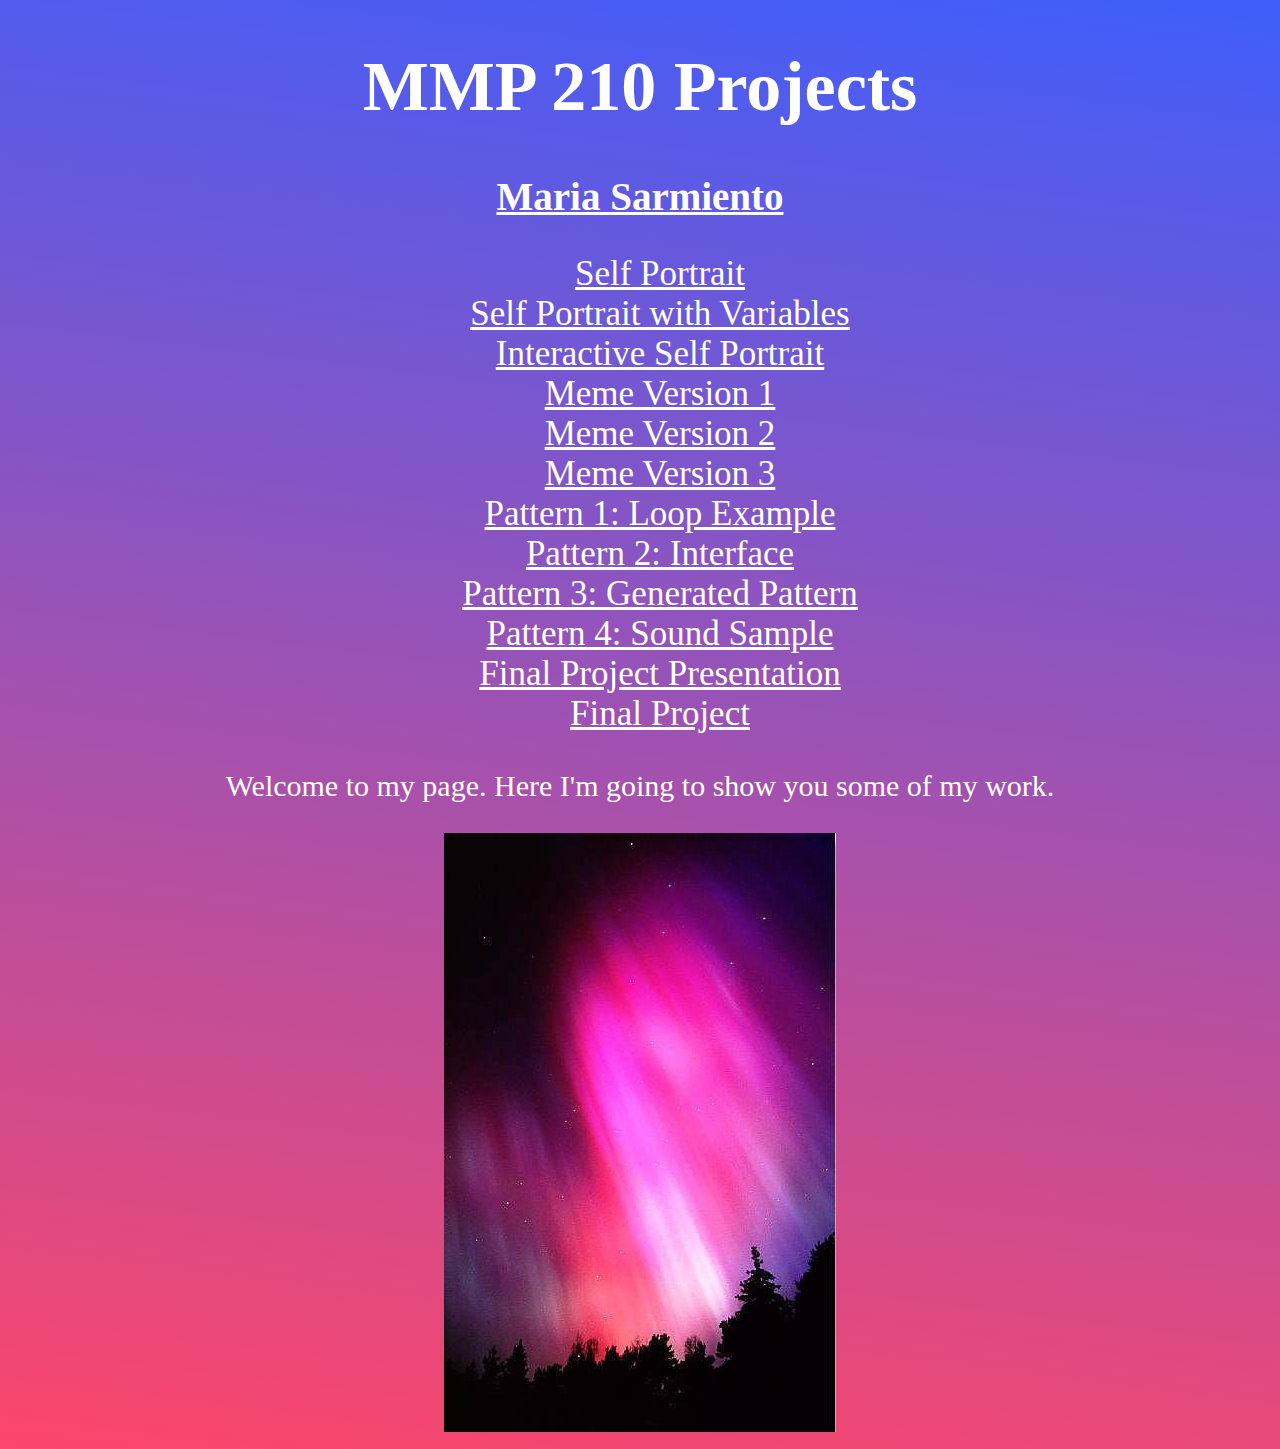
<file: index.html>
<!DOCTYPE html>
<html>
<head>
	<title>MMP 210</title>
	<meta charset="UFT-8">
	<link href="style.css" type="text/css" rel="stylesheet">
</head>
<body>
	<div id="container">
		<h1>MMP 210 Projects</h1>
		<h2> Maria Sarmiento</h2>
<ul>
	<li class="link"><a href="self_portrait/index.html">Self Portrait</a></li>
	<li class="link"><a href="Variables/index.html">Self Portrait with Variables</a></li>
	<li class="link"><a href="Interactive/index.html">Interactive Self Portrait</a></li>

	<li class="link"><a href="Meme v1/index.html">Meme Version 1 </a></li>
	<li class="link"><a href="Meme v2/index.html">Meme Version 2 </a></li>
	<li class="link"><a href="Meme v3/index.html">Meme Version 3 </a></li>

	<li class="link"><a href="Loop/index.html">Pattern 1: Loop Example </a></li>
	<li class="link"><a href="DOM"> Pattern 2: Interface </a></li>
	<li class="link"><a href="Pattern_3"> Pattern 3: Generated Pattern </a></li>
	<li class="link"><a href="Sound"> Pattern 4: Sound Sample </a></li>

	<li class="link"><a href="Presentation"> Final Project Presentation</a></li>
	<li class="link"><a href="Final project"> Final Project </a></li>
	
	
</ul>
<p>Welcome to my page. Here I'm going to show you some of my work.</p>
<img src="skye.jpg">
</div>
</body>
</html>
</file>
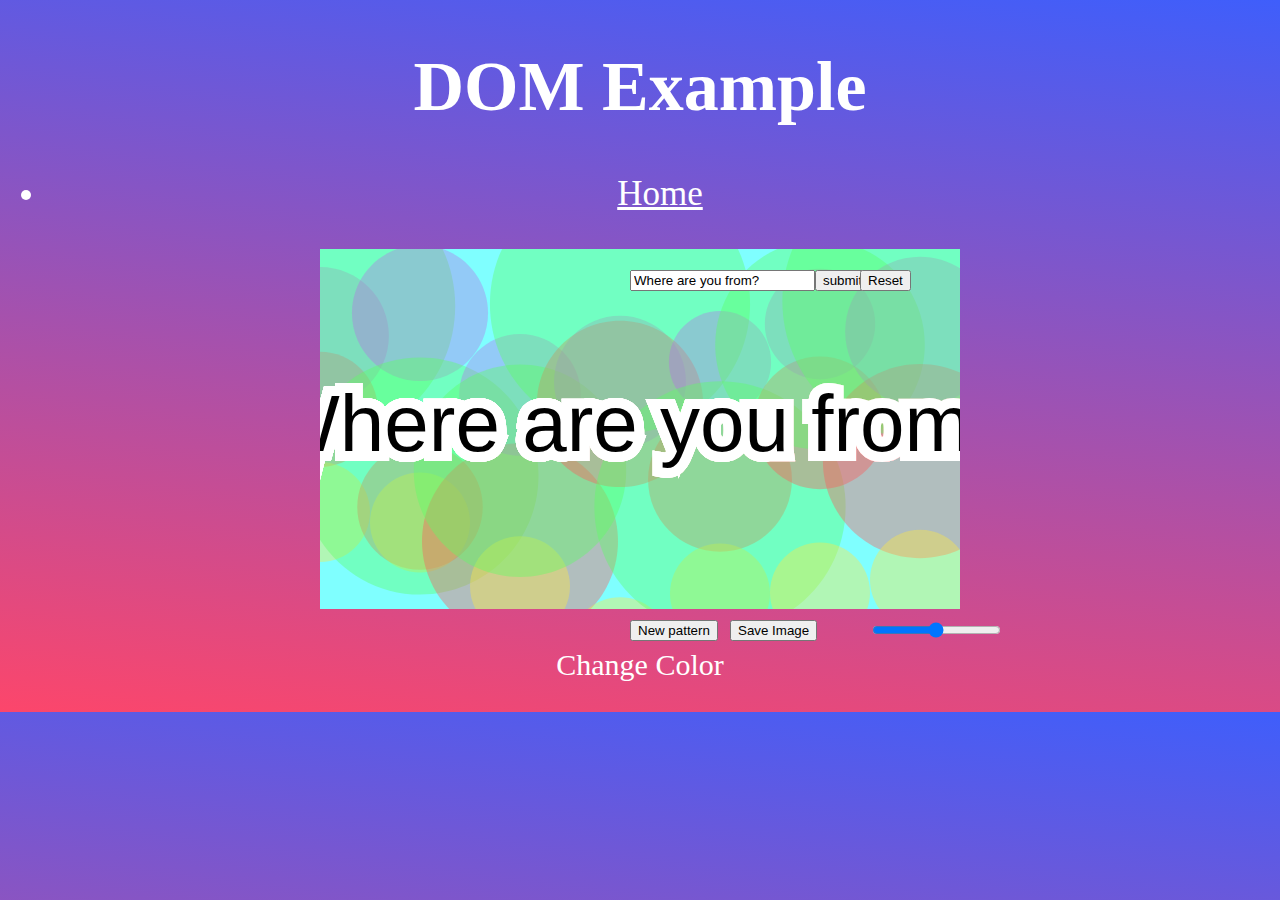
<file: DOM/index.html>
<!DOCTYPE html>
<html>
<head>
	<title> Pattern 2: Interface </title>
	<meta charset="UFT-8">
	<link rel="stylesheet" type="text/css" href="../style.css">
</head>
<body>
	<div id="container">
		<h1> DOM Example </h1>
		
<ul>
	<li><a href="../index.html">Home</a></li>
	
</ul>
</div>





<script src="p5.min.js"></script>
<script src="sketch.js"></script>

</body>
</html>
</file>
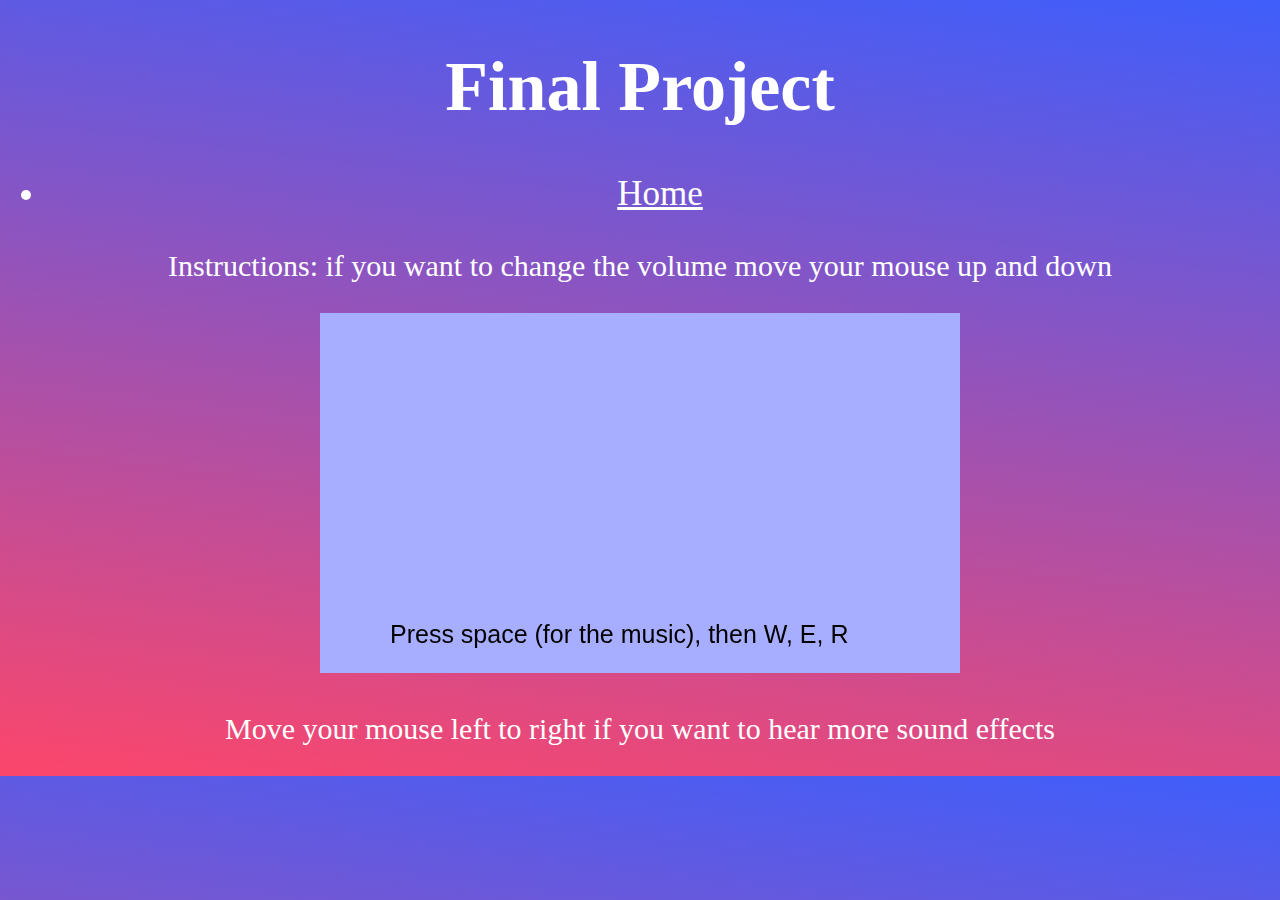
<file: Final project/index.html>
<!DOCTYPE html>
<html>
<head>
	<title> Final Project </title>
	<meta charset="UFT-8">
	<link rel="stylesheet" type="text/css" href="../style.css">
</head>
<body>
	<div id="container">
		<h1> Final Project </h1>
		
<ul>
	<li><a href="../index.html">Home</a></li>
	
</ul>

<p>Instructions: if you want to change the volume move your mouse up and down
</p>

</div>


<script src="p5.min.js"></script>
<script src="p5.sound.js"></script>
<script src="sketch.js"></script>

</body>
</html>
</file>
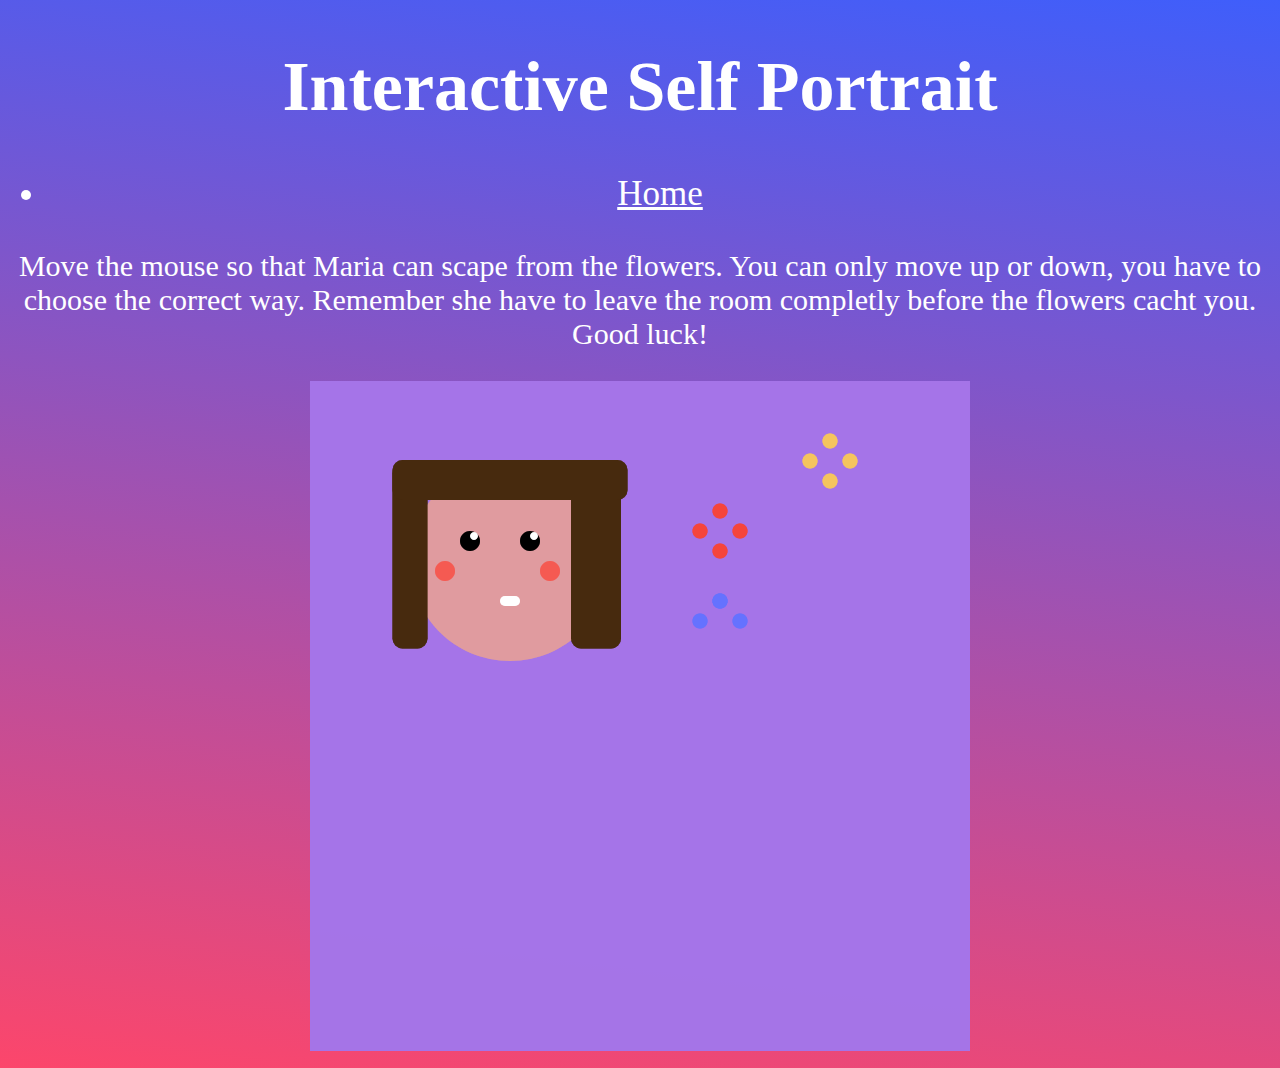
<file: Interactive/index.html>
<!DOCTYPE html>
<html>
<head>
	<title> Interactive Self Portrait with Variables </title>
	<meta charset="UFT-8">
	<link href="style.css" type="text/css" rel="stylesheet">
</head>
<body>
	<div id="container">
		<h1> Interactive Self Portrait </h1>
		
<ul>
	<li><a href="../index.html">Home</a></li>
	
</ul>

<p>Move the mouse so that Maria can scape from the flowers.
You can only move up or down, you have to choose the correct way. Remember she have to leave the room completly before the flowers cacht you. Good luck!</p>

</div>

<script src="p5.min.js"></script>
<script src="sketch.js"></script>

</body>
</html>
</file>
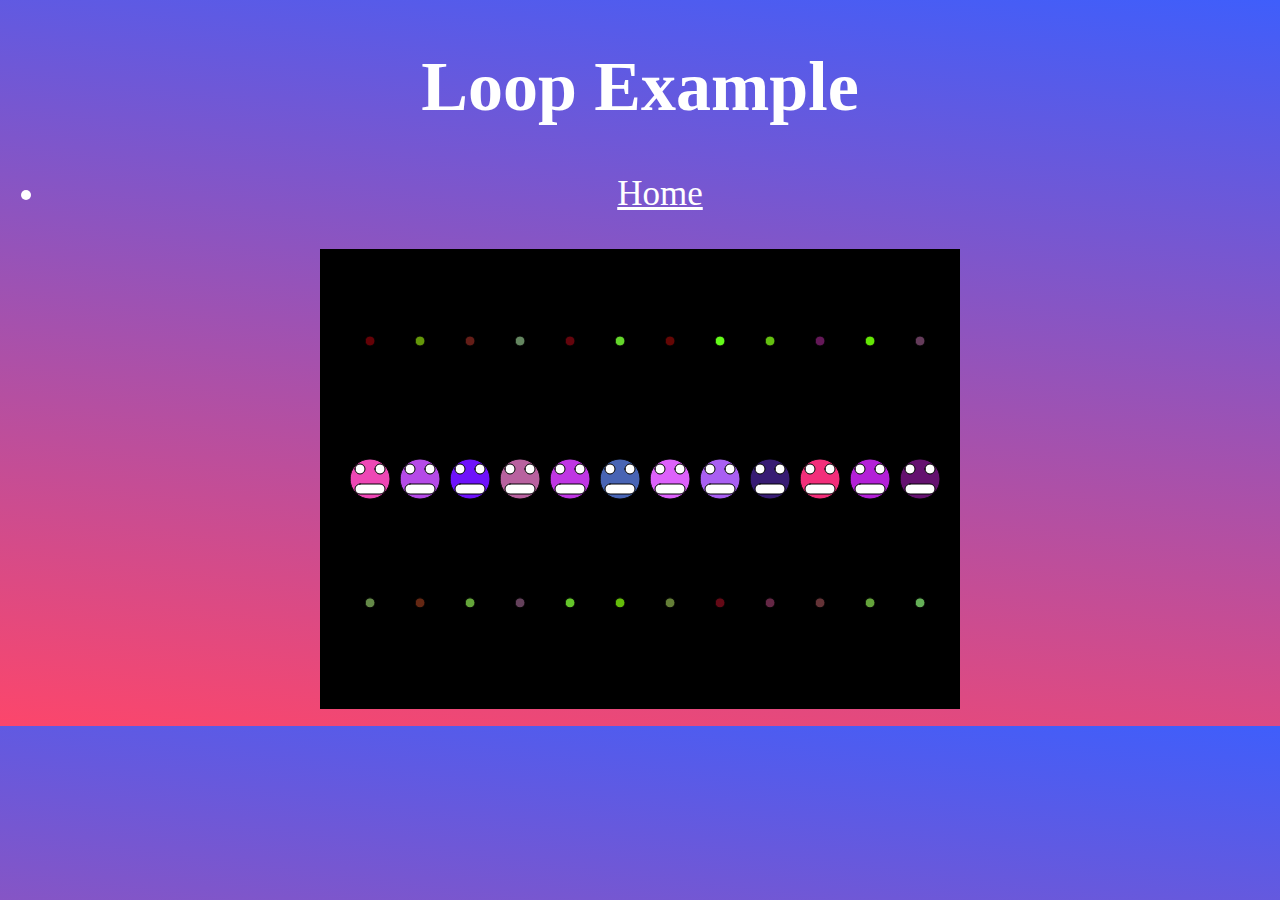
<file: Loop/index.html>
<!DOCTYPE html>
<html>
<head>
	<title> Loop Example </title>
	<meta charset="UFT-8">
	<link rel="stylesheet" type="text/css" href="../style.css">
</head>
<body>
	<div id="container">
		<h1> Loop Example </h1>
		
<ul>
	<li><a href="../index.html">Home</a></li>
	
</ul>


</div>

<script src="p5.min.js"></script>
<script src="sketch.js"></script>

</body>
</html>
</file>
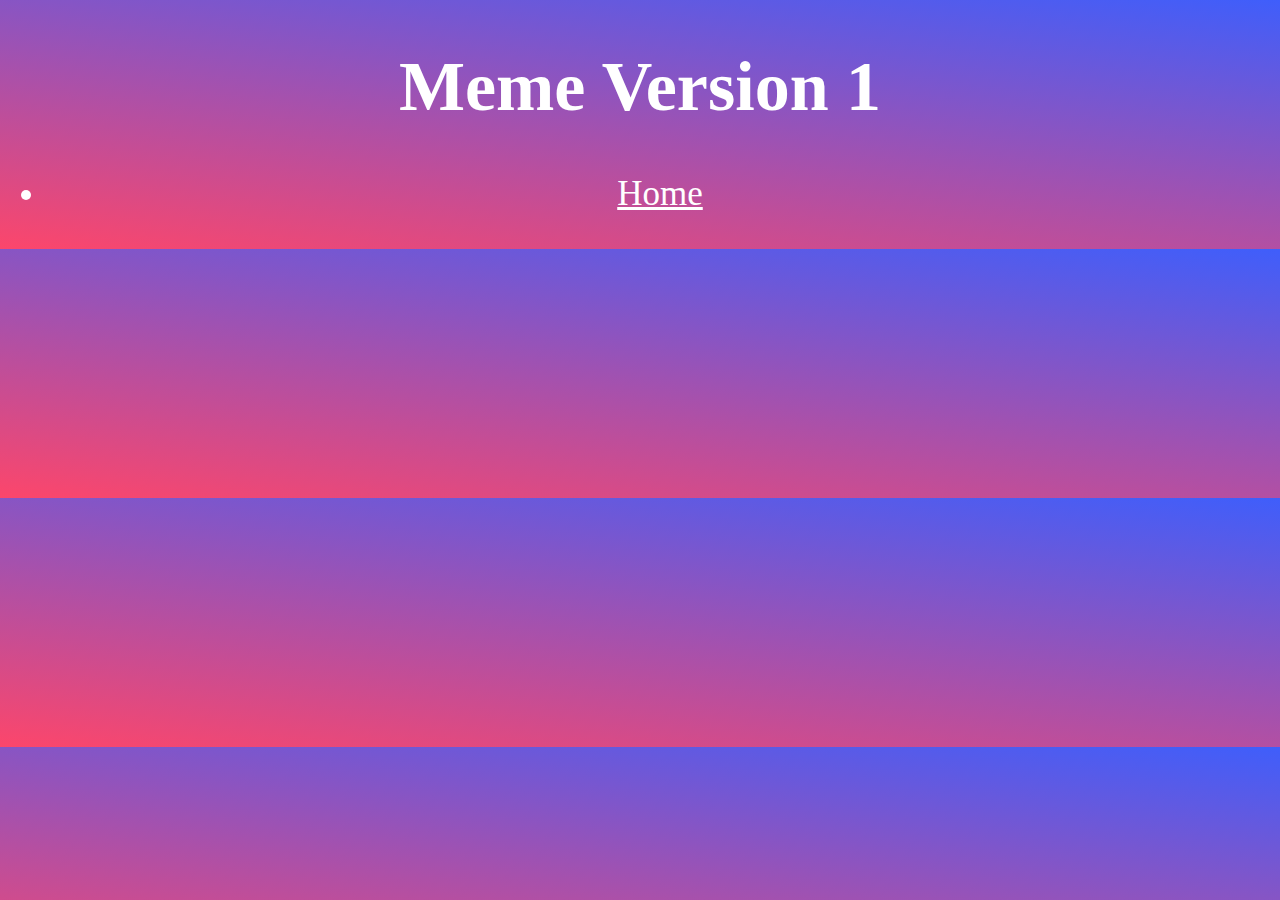
<file: Meme v1/index.html>
<!DOCTYPE html>
<html>
<head>
	<title> Meme Version 1 </title>
	<meta charset="UFT-8">
	<link rel="stylesheet" type="text/css" href="../style.css">
</head>
<body>
	<div id="container">
		<h1> Meme Version 1</h1>
		
<ul>
	<li><a href="../index.html">Home</a></li>
	
</ul>


</div>

<script src="p5.min.js"></script>
<script src="sketch.js"></script>

</body>
</html>
</file>
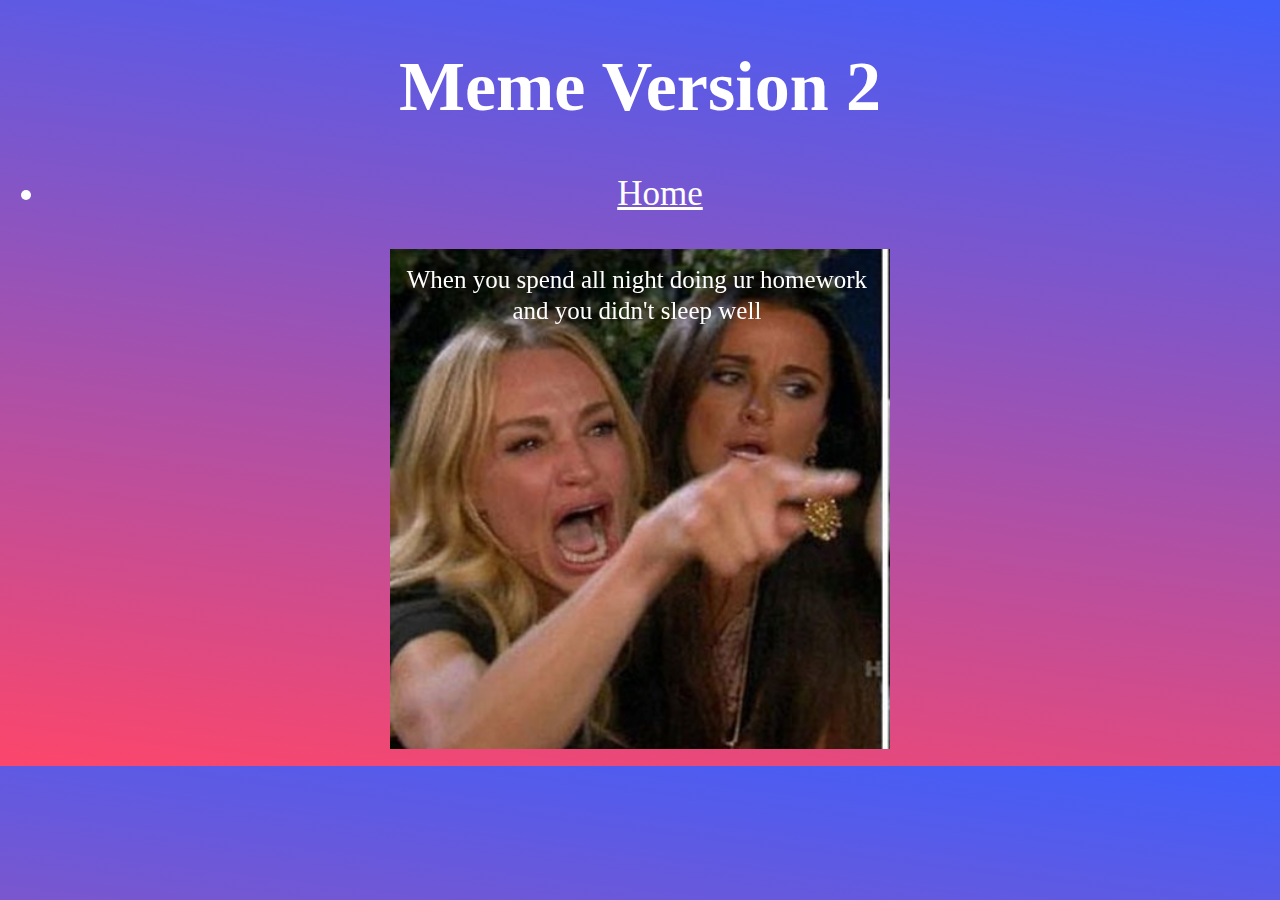
<file: Meme v2/index.html>
<!DOCTYPE html>
<html>
<head>
	<title> Meme Version 2 </title>
	<meta charset="UFT-8">
	<link rel="stylesheet" type="text/css" href="../style.css">
</head>
<body>
	<div id="container">
		<h1> Meme Version 2</h1>
		
<ul>
	<li><a href="../index.html">Home</a></li>
	
</ul>


</div>

<script src="p5.min.js"></script>
<script src="sketch.js"></script>

</body>
</html>
</file>
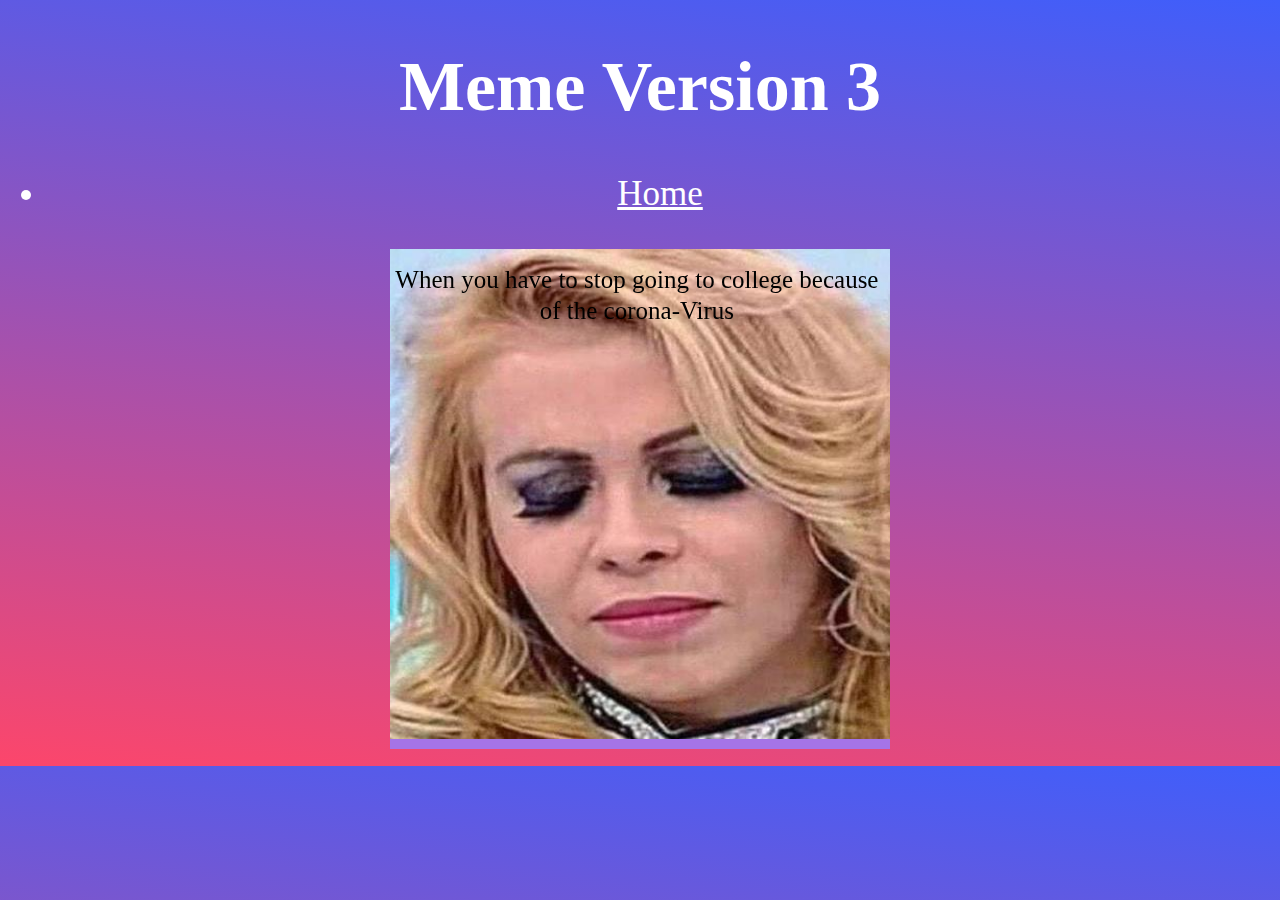
<file: Meme v3/index.html>
<!DOCTYPE html>
<html>
<head>
	<title> Meme Version 3 </title>
	<meta charset="UFT-8">
	<link rel="stylesheet" type="text/css" href="../style.css">
</head>
<body>
	<div id="container">
		<h1> Meme Version 3</h1>
		
<ul>
	<li><a href="../index.html">Home</a></li>
	
</ul>


</div>

<script src="p5.min.js"></script>
<script src="sketch.js"></script>

</body>
</html>
</file>
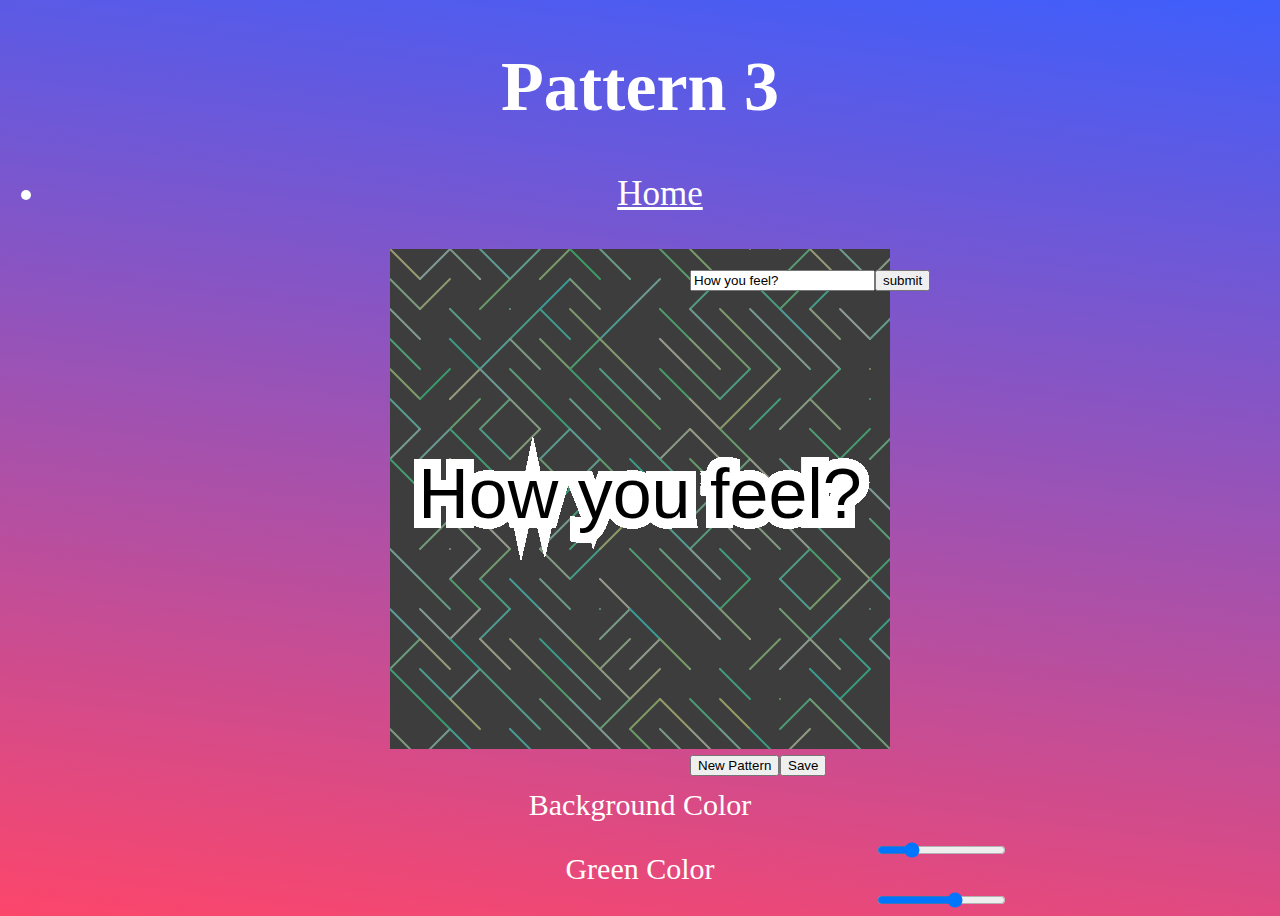
<file: Pattern_3/index.html>
<!DOCTYPE html>
<html>
<head>
	<title> Pattern 3: Generated Pattern </title>
	<meta charset="UFT-8">
	<link rel="stylesheet" type="text/css" href="../style.css">
</head>
<body>
	<div id="container">
		<h1> Pattern 3 </h1>
		
<ul>
	<li><a href="../index.html">Home</a></li>
	
</ul>
</div>





<script src="p5.min.js"></script>
<script src="sketch.js"></script>

</body>
</html>
</file>
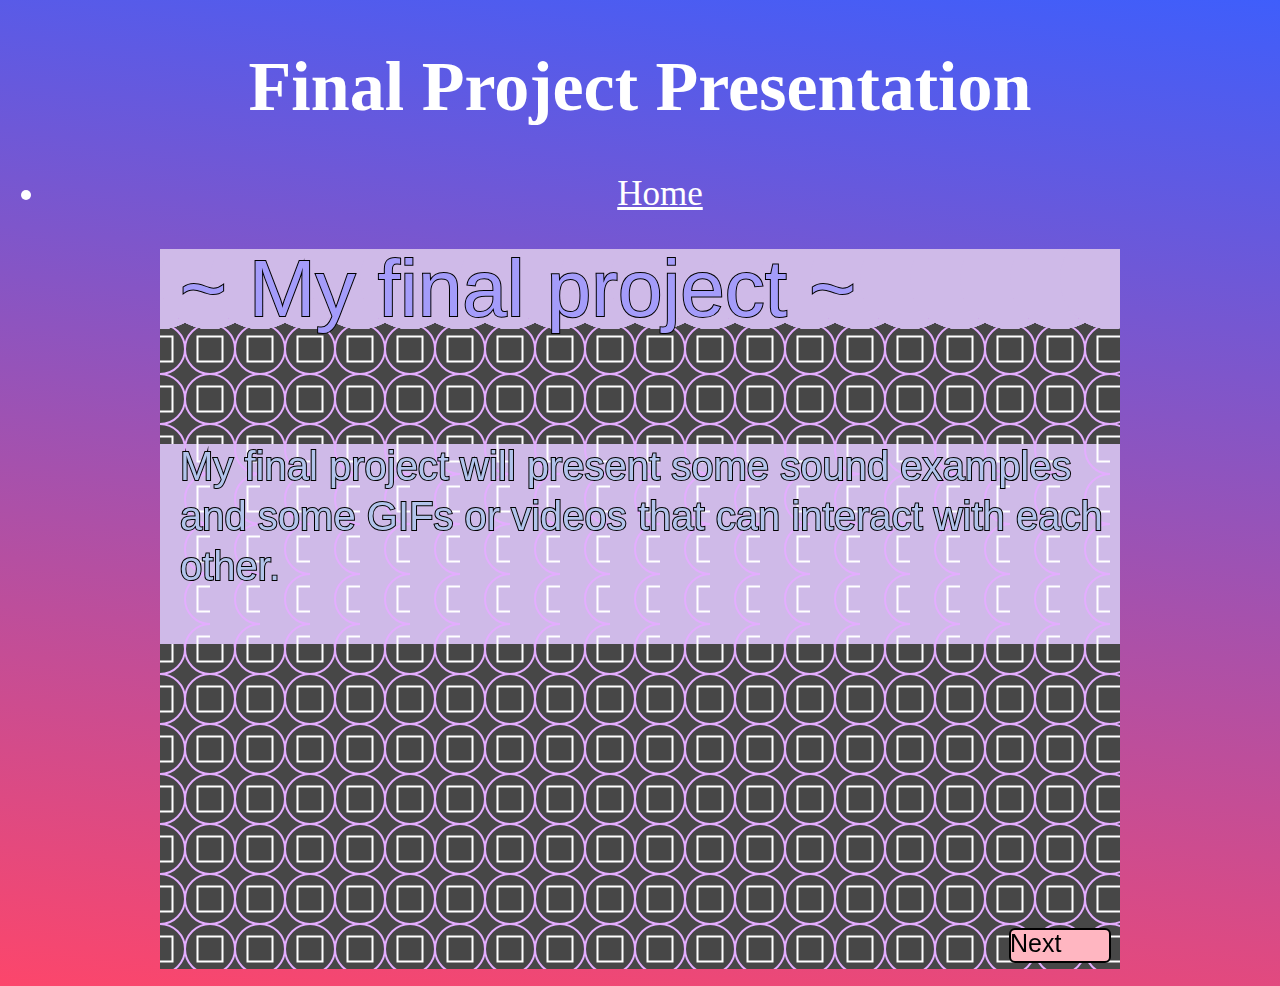
<file: Presentation/index.html>
<!DOCTYPE html>
<html>
<head>
	<title> Final Project Presentation </title>
	<meta charset="UFT-8">
	<link rel="stylesheet" type="text/css" href="../style.css">
</head>
<body>
	<div id="container">
		<h1> Final Project Presentation </h1>
		
		
<ul>
	<li><a href="../index.html">Home</a></li>
	
</ul>



</div>


<script src="p5.min.js"></script>
<script src="p5.sound.js"></script>
<script src="sketch.js"></script>

</body>
</html>
</file>
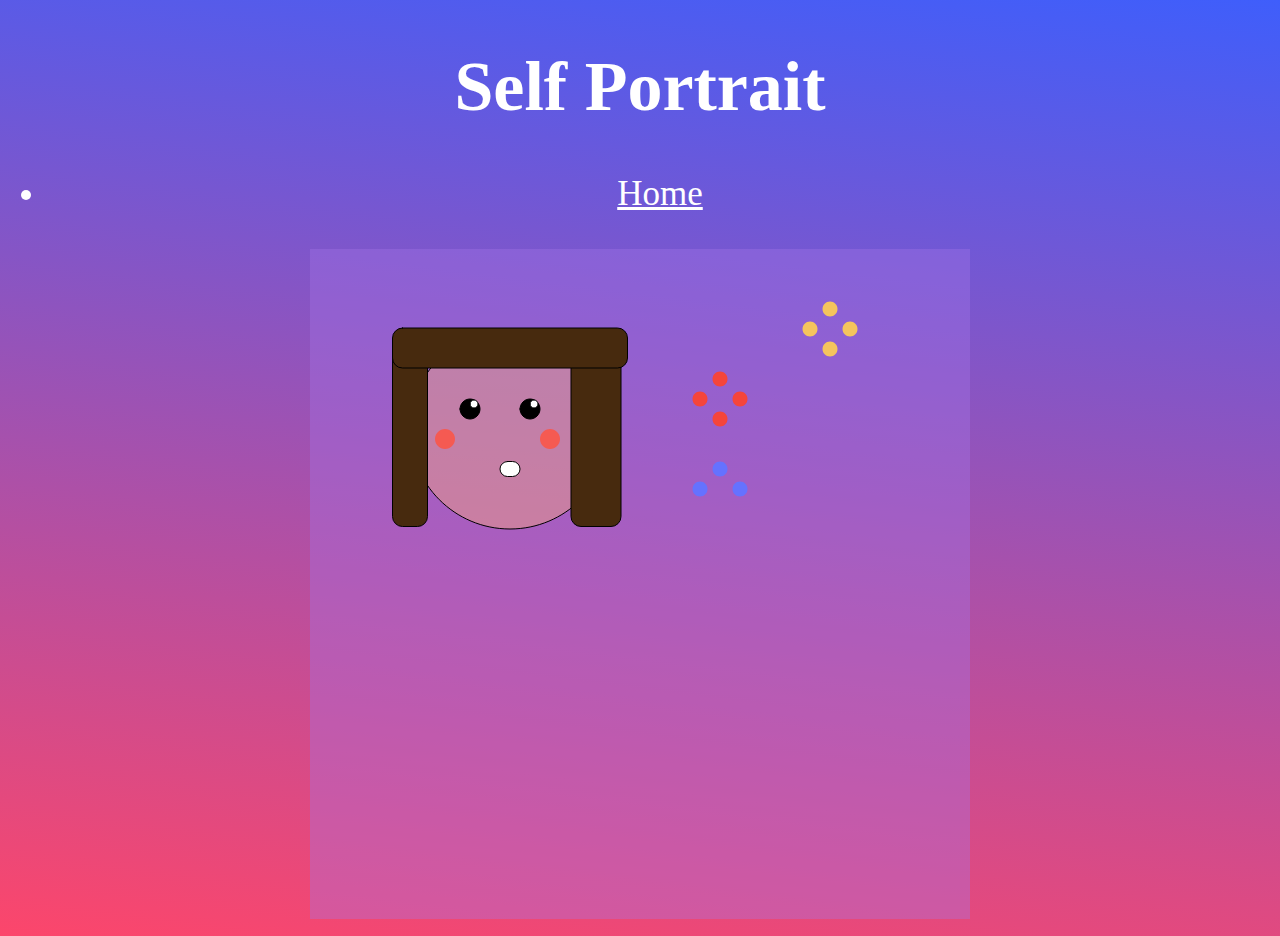
<file: self_portrait/index.html>
<!DOCTYPE html>
<html>
<head>
	<title> Self Portrait </title>
	<meta charset="UFT-8">
	<link rel="stylesheet" type="text/css" href="../style.css">
</head>
<body>
	<div id="container">
		<h1> Self Portrait </h1>
		
<ul>
	<li><a href="../index.html">Home</a></li>
	
</ul>


</div>

<script src="p5.min.js"></script>
<script src="sketch.js"></script>

</body>
</html>
</file>
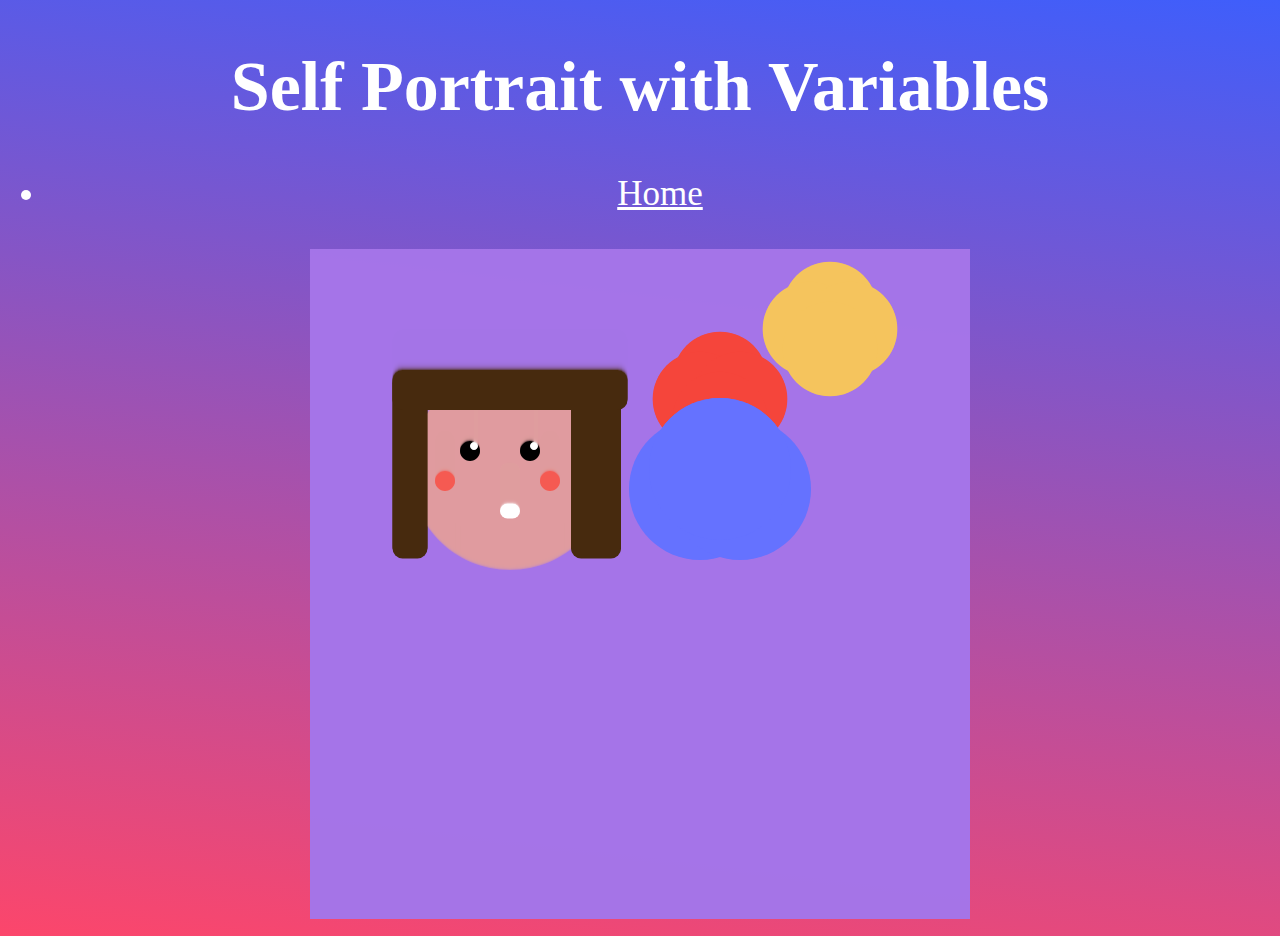
<file: variables/index.html>
<!DOCTYPE html>
<html>
<head>
	<title> Self Portrait with Variables </title>
	<meta charset="UFT-8">
	<link rel="stylesheet" type="text/css" href="../style.css">
</head>
<body>
	<div id="container">
		<h1> Self Portrait with Variables </h1>
		
<ul>
	<li><a href="../index.html">Home</a></li>
	
</ul>


</div>

<script src="p5.min.js"></script>
<script src="sketch.js"></script>

</body>
</html>
</file>
<file: style.css>
body {
	background: rgb(63,94,251);
background: linear-gradient(187deg, rgba(63,94,251,1) 0%, rgba(252,70,107,1) 100%);
color: white;
font-family: Impact;
font-size: 35px;
text-align: center;
}

h1,  {
	font-size: 45px;
	text-align: center;

}

p {
	font-size: 30px;
}

h2 {
	font-size: 39px;
	font-family: Bodoni MT;
	text-align: center;
	text-decoration: underline;
}

a {
	color: white;
	transition: color 300ms ease-in;

}

  a:hover {
	color:#e97d7d;
	text-align: center;
}

img {
	max-width: 100%;

}

 #container {
	max-width: 600px
	margin: 0 auto;
	text-align: center;


}

  .link {
	list-style: none;
	text-align: center;
}
</file>
<file: Interactive/style.css>
body {
	background: rgb(63,94,251);
background: linear-gradient(187deg, rgba(63,94,251,1) 0%, rgba(252,70,107,1) 100%);
color: white;
font-family: Impact;
font-size: 35px;
text-align: center;
}

h1,  {
	font-size: 45px;
	text-align: center;

}

p {
	font-size: 30px;
}

h2 {
	font-size: 39px;
	font-family: Bodoni MT;
	text-align: center;
	text-decoration: underline;
}

a {
	color: white;
	transition: color 300ms ease-in;

}

  a:hover {
	color:#e97d7d;
	text-align: center;
}

img {
	max-width: 100%;

}

 #container {
	max-width: 600px
	margin: 0 auto;
	text-align: center;


}

  .link {
	list-style: none;
	text-align: center;

	
}
</file>
